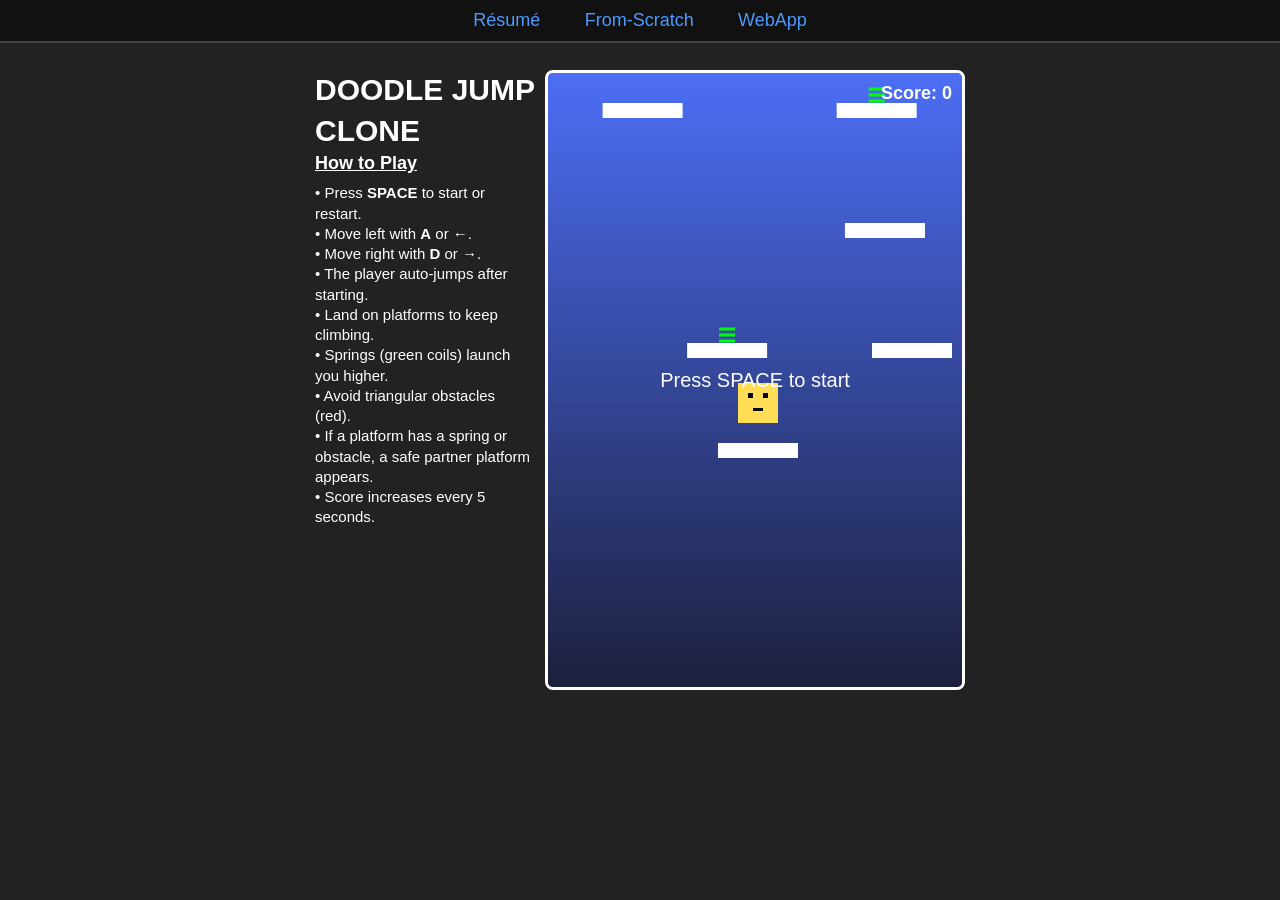
<file: webapp.html>
<!DOCTYPE html>
<html lang="en">
<head>
<meta charset="UTF-8">
<title>WebApp</title>
<style>
  * { margin: 0; padding: 0; box-sizing: border-box; }

  body {
    background: #222;
    display: flex;
    justify-content: center;
    align-items: flex-start;
    height: 100vh;
    font-family: Arial, sans-serif;
    color: #fff;
    padding-top: 10px;
  }

  /* TOP NAV BAR */
  #navbar {
    position: fixed;
    top: 0;
    left: 0;
    width: 100%;
    background: #111;
    padding: 10px 0;
    text-align: center;
    z-index: 1000;
    border-bottom: 2px solid #444;
  }

  #navbar a {
    color: #4c9aff;
    margin: 0 20px;
    font-size: 18px;
    text-decoration: none;
  }

  /* Layout */
  #instructions {
    width: 220px;
    margin-right: 10px;
    margin-top: 60px;
    font-size: 15px;
    line-height: 1.35;
  }

  #instructions h2 {
    margin-bottom: 8px;
    font-size: 18px;
    text-decoration: underline;
  }

  #gameContainer {
    position: relative;
    width: 420px;
    height: 620px;
    background: linear-gradient(#4c6ef5, #1c1f3b);
    overflow: hidden;
    border: 3px solid #fff;
    border-radius: 8px;
    margin-top: 60px;
  }

  #score {
    position: absolute;
    top: 10px;
    right: 10px;
    font-size: 18px;
    font-weight: bold;
    z-index: 10;
  }

  #message {
    position: absolute;
    top: 50%;
    left: 50%;
    transform: translate(-50%, -50%);
    text-align: center;
    font-size: 20px;
    z-index: 10;
  }

  canvas { display: block; }
</style>
</head>
<body>

<!-- NAVIGATION BAR -->
<div id="navbar">
  <a href="index.html">Résumé</a>
  <a href="fromScratch.html">From-Scratch</a>
  <a href="webapp.html">WebApp</a>
</div>

<!-- INSTRUCTIONS -->
<div id="instructions">
    <h1>DOODLE JUMP CLONE</h1>
  <h2>How to Play</h2>
  <p>• Press <b>SPACE</b> to start or restart.</p>
  <p>• Move left with <b>A</b> or <b>←</b>.</p>
  <p>• Move right with <b>D</b> or <b>→</b>.</p>
  <p>• The player auto-jumps after starting.</p>
  <p>• Land on platforms to keep climbing.</p>
  <p>• Springs (green coils) launch you higher.</p>
  <p>• Avoid triangular obstacles (red).</p>
  <p>• If a platform has a spring or obstacle, a safe partner platform appears.</p>
  <p>• Score increases every 5 seconds.</p>
</div>

<!-- GAME WINDOW -->
<div id="gameContainer">
  <div id="score">Score: 0</div>
  <div id="message">Press SPACE to start</div>
  <canvas id="gameCanvas" width="420" height="620"></canvas>
</div>

<script>
const canvas = document.getElementById("gameCanvas");
const ctx = canvas.getContext("2d");
const scoreEl = document.getElementById("score");
const messageEl = document.getElementById("message");

const WIDTH = canvas.width;
const HEIGHT = canvas.height;

// Player
const player = {
  x: WIDTH / 2 - 20,
  y: HEIGHT / 2,
  width: 40,
  height: 40,
  vy: 0,
  gravity: 0.4,
  jumpVelocity: -12,
  springVelocity: -20,
  moveSpeed: 5
};

let cameraY = 0;
let gameStarted = false;
let gameOver = false;

// Platforms
const platforms = [];
const PLATFORM_WIDTH = 80;
const PLATFORM_HEIGHT = 15;
const PLATFORM_GAP = 120;

// Score
let score = 0;
let startTime = 0;

// Input
const keys = { left: false, right: false };

// Create platforms with strict rules
function initPlatforms() {
  platforms.length = 0;

  // STARTING PLATFORM directly under player
  platforms.push({
    x: WIDTH / 2 - PLATFORM_WIDTH / 2,
    y: player.y + 60,
    width: PLATFORM_WIDTH,
    height: PLATFORM_HEIGHT,
    type: "normal",
    moving: false,
    spring: false,
    obstacle: false
  });

  let y = player.y - 40;

  while (y > -3000) {
    const xMain = Math.random() * (WIDTH - PLATFORM_WIDTH);

    const hasSpring = Math.random() < 0.12;
    const hasObstacle = !hasSpring && Math.random() < 0.12;

    const typeChance = Math.random();
    let type = "normal";
    if (typeChance < 0.15) type = "break";
    else if (typeChance < 0.35) type = "move";

    const mainPlatform = {
      x: xMain,
      y,
      width: PLATFORM_WIDTH,
      height: PLATFORM_HEIGHT,
      type,
      moving: type === "move",
      dir: Math.random() < 0.5 ? 1 : -1,
      speed: 1 + Math.random(),
      spring: hasSpring,
      obstacle: hasObstacle,
      obstacleX: xMain + PLATFORM_WIDTH / 2 - 10
    };

    platforms.push(mainPlatform);

    // SAFE PARTNER PLATFORM
    if (hasSpring || hasObstacle) {
      let xSafe;
      do {
        xSafe = Math.random() * (WIDTH - PLATFORM_WIDTH);
      } while (Math.abs(xSafe - xMain) < 70);

      platforms.push({
        x: xSafe,
        y,
        width: PLATFORM_WIDTH,
        height: PLATFORM_HEIGHT,
        type: "normal",
        moving: false,
        spring: false,
        obstacle: false
      });
    }

    y -= PLATFORM_GAP;
  }
}

function resetGame() {
  gameStarted = false;
  gameOver = false;
  score = 0;
  scoreEl.textContent = "Score: 0";
  messageEl.textContent = "Press SPACE to start";

  player.x = WIDTH / 2 - 20;
  player.y = HEIGHT / 2;
  player.vy = 0;
  cameraY = 0;

  initPlatforms();
}

function startGame() {
  if (!gameStarted) {
    gameStarted = true;
    gameOver = false;
    startTime = performance.now();
    messageEl.textContent = "";
  }
}

function updateScore(timeNow) {
  if (!gameStarted || gameOver) return;
  const elapsed = (timeNow - startTime) / 1000;
  const newScore = Math.floor(elapsed / 5) * 10;
  if (newScore !== score) {
    score = newScore;
    scoreEl.textContent = "Score: " + score;
  }
}

function handleInput() {
  if (keys.left) player.x -= player.moveSpeed;
  if (keys.right) player.x += player.moveSpeed;

  if (player.x + player.width < 0) player.x = WIDTH;
  if (player.x > WIDTH) player.x = -player.width;
}

function updatePhysics() {
  player.vy += player.gravity;
  player.y += player.vy;

  // WORLD-SPACE COLLISION
  if (player.vy > 0) {
    for (let p of platforms) {
      if (
        player.x < p.x + p.width &&
        player.x + player.width > p.x &&
        player.y + player.height > p.y &&
        player.y + player.height < p.y + p.height + player.vy + 5
      ) {
        if (p.spring) player.vy = player.springVelocity;
        else player.vy = player.jumpVelocity;

        player.y = p.y - player.height;

        if (p.type === "break") p.y = 99999;
      }
    }
  }

  // Move platforms + obstacles
  for (let p of platforms) {
    if (p.moving) {
      p.x += p.dir * p.speed;
      if (p.x < 0 || p.x + p.width > WIDTH) p.dir *= -1;

      if (p.obstacle) p.obstacleX += p.dir * p.speed;
    }

    // OBSTACLE COLLISION
    if (p.obstacle) {
      const px = player.x + player.width / 2;
      const py = player.y + player.height / 2;

      const ox = p.obstacleX + 10;
      const oy = p.y - 15;

      const dist = Math.hypot(px - ox, py - oy);

      if (dist < 25) {
        gameOver = true;
        messageEl.textContent = "Hit Obstacle! Press SPACE to restart";
      }
    }
  }

  // Camera follow
  const targetCameraY = player.y - HEIGHT / 2;
  cameraY += (targetCameraY - cameraY) * 0.1;

  if (player.y - cameraY > HEIGHT + 100) {
    gameOver = true;
    messageEl.textContent = "Game Over - Press SPACE to restart";
  }
}

function drawBackground() {
  const gradient = ctx.createLinearGradient(0, 0, 0, HEIGHT);
  gradient.addColorStop(0, "#4c6ef5");
  gradient.addColorStop(1, "#1c1f3b");
  ctx.fillStyle = gradient;
  ctx.fillRect(0, 0, WIDTH, HEIGHT);
}

function drawPlatforms() {
  for (let p of platforms) {
    const py = p.y - cameraY;

    // Platform color
    if (p.type === "normal") ctx.fillStyle = "#fff";
    else if (p.type === "break") ctx.fillStyle = "#b5651d";
    else if (p.type === "move") ctx.fillStyle = "#4dd2ff";

    ctx.fillRect(p.x, py, p.width, p.height);

    // Spring (coil)
    if (p.spring) {
      ctx.strokeStyle = "#00ff00";
      ctx.lineWidth = 3;
      ctx.beginPath();
      ctx.moveTo(p.x + p.width/2 - 8, py - 2);
      ctx.lineTo(p.x + p.width/2 + 8, py - 2);
      ctx.moveTo(p.x + p.width/2 - 8, py - 8);
      ctx.lineTo(p.x + p.width/2 + 8, py - 8);
      ctx.moveTo(p.x + p.width/2 - 8, py - 14);
      ctx.lineTo(p.x + p.width/2 + 8, py - 14);
      ctx.stroke();
    }

    // Obstacle (triangle)
    if (p.obstacle) {
      ctx.fillStyle = "#ff3333";
      const ox = p.obstacleX;
      ctx.beginPath();
      ctx.moveTo(ox, py - 5);
      ctx.lineTo(ox + 20, py - 5);
      ctx.lineTo(ox + 10, py - 25);
      ctx.closePath();
      ctx.fill();
    }
  }
}

function drawPlayer() {
  const py = player.y - cameraY;
  ctx.fillStyle = "#ffdd57";
  ctx.fillRect(player.x, py, player.width, player.height);

  ctx.fillStyle = "#000";
  ctx.fillRect(player.x + 10, py + 10, 5, 5);
  ctx.fillRect(player.x + 25, py + 10, 5, 5);
  ctx.fillRect(player.x + 15, py + 25, 10, 3);
}

function gameLoop(timestamp) {
  ctx.clearRect(0, 0, WIDTH, HEIGHT);
  drawBackground();

  if (gameStarted && !gameOver) {
    handleInput();
    updatePhysics();
    updateScore(timestamp);
  }

  drawPlatforms();
  drawPlayer();

  requestAnimationFrame(gameLoop);
}

// Input
window.addEventListener("keydown", (e) => {
  if (e.code === "Space") {
    if (gameOver) resetGame();
    startGame();
  }
  if (e.code === "ArrowLeft" || e.code === "KeyA") keys.left = true;
  if (e.code === "ArrowRight" || e.code === "KeyD") keys.right = true;
});

window.addEventListener("keyup", (e) => {
  if (e.code === "ArrowLeft" || e.code === "KeyA") keys.left = false;
  if (e.code === "ArrowRight" || e.code === "KeyD") keys.right = false;
});

resetGame();
requestAnimationFrame(gameLoop);
</script>

</body>
</html>
</file>
